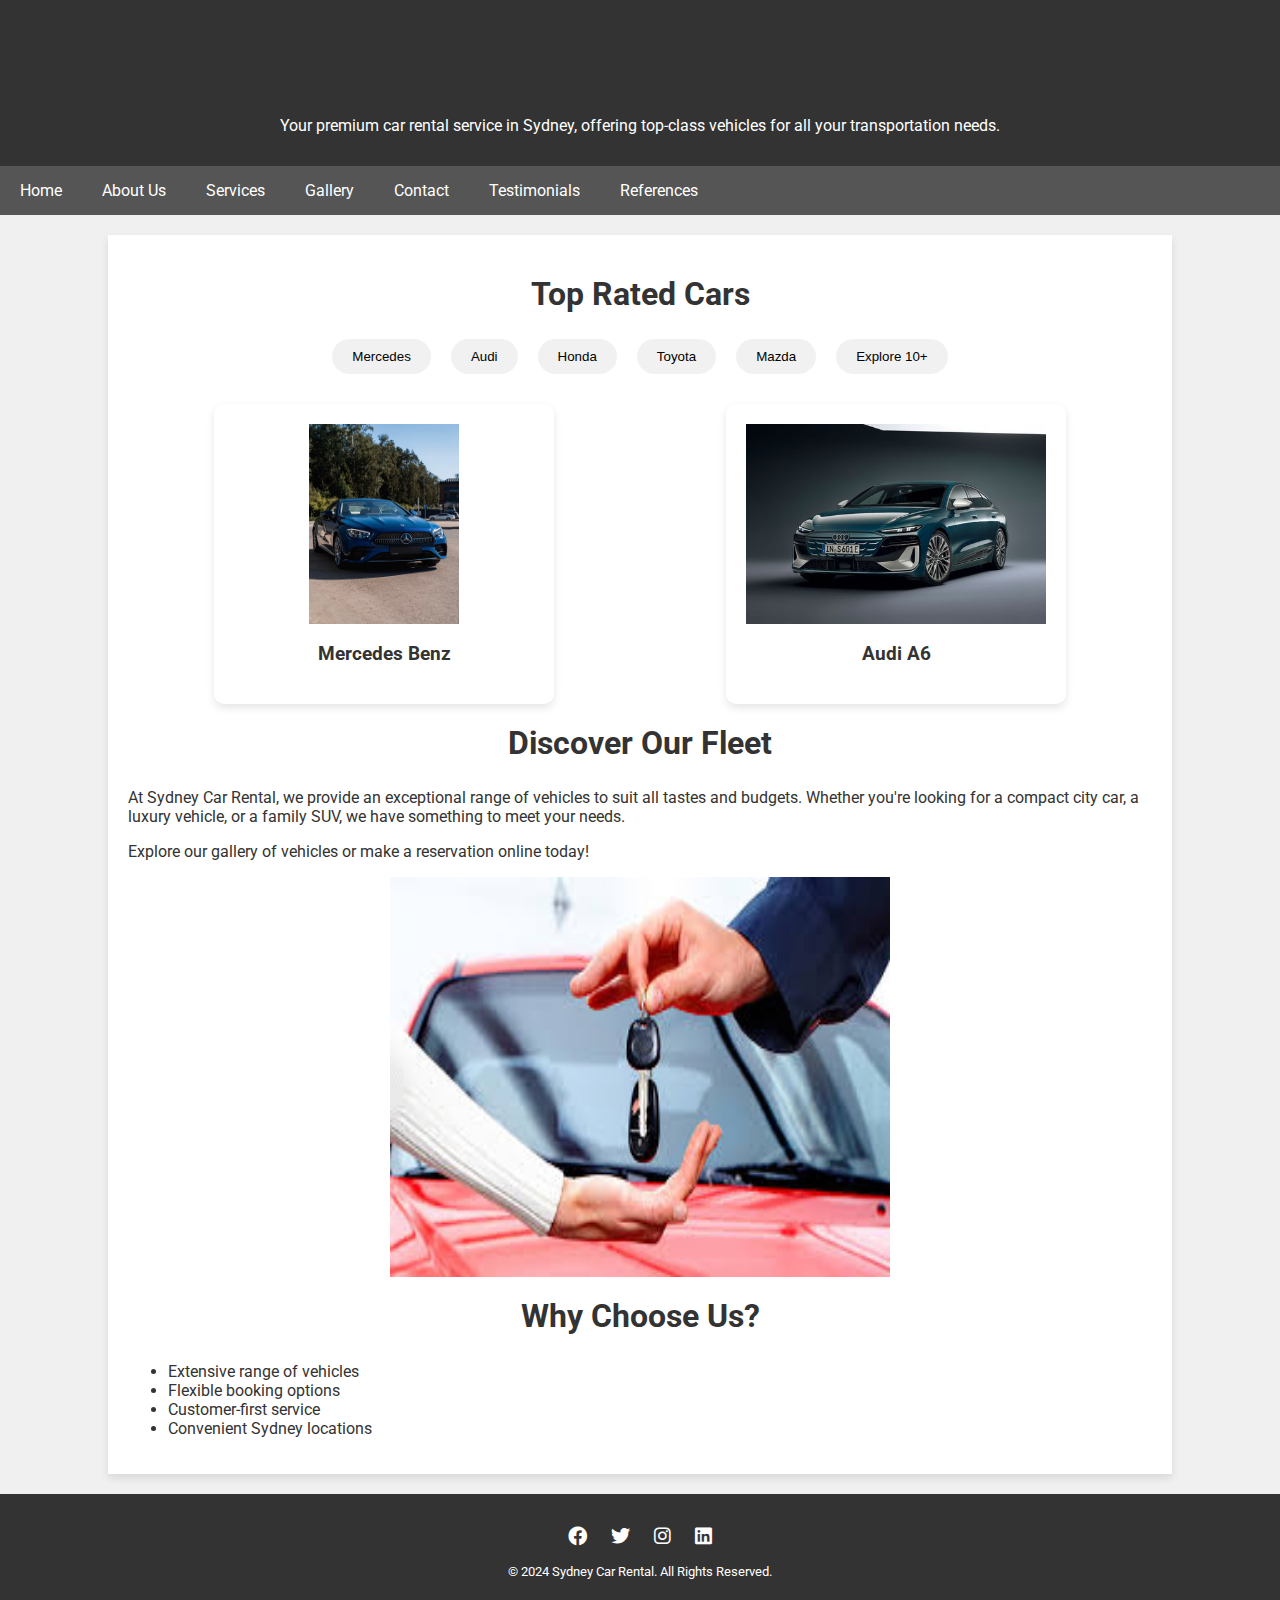
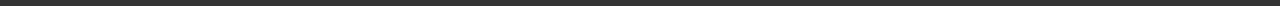
<file: index.html>
<!DOCTYPE html>
<html lang="en">
<head>
    <meta charset="UTF-8">
    <meta name="viewport" content="width=device-width, initial-scale=1.0">
    <meta name="description" content="Sydney Car Rental - Premium Car Rental Services in Sydney.">
    <title>Sydney Car Rental - Home</title>
    <link rel="stylesheet" href="/css/style.css">
    <script src="/js/script.js" defer></script>
    <link href="https://fonts.googleapis.com/css2?family=Roboto:wght@400;700&display=swap" rel="stylesheet">
    <link rel="stylesheet" href="https://cdnjs.cloudflare.com/ajax/libs/font-awesome/6.0.0-beta3/css/all.min.css">
</head>
<body onload="initializePage()">
    <header>
        <h1>Welcome to Sydney Car Rental</h1>
        <p>Your premium car rental service in Sydney, offering top-class vehicles for all your transportation needs.</p>
    </header>

    <!-- Navigation placeholder -->
    <div id="nav-placeholder"></div>

    <div class="container">
        <h2>Top Rated Cars</h2>
        <div class="car-filter">
            <button class="filter-btn" onclick="redirectToGallery('Mercedes')">Mercedes</button>
            <button class="filter-btn" onclick="redirectToGallery('Audi')">Audi</button>
            <button class="filter-btn" onclick="redirectToGallery('Honda')">Honda</button>
            <button class="filter-btn" onclick="redirectToGallery('Toyota')">Toyota</button>
            <button class="filter-btn" onclick="redirectToGallery('Mazda')">Mazda</button>
            <button class="filter-btn" onclick="redirectToGallery('Explore')">Explore 10+</button>
        </div>
        
        <div class="car-list">
            <div class="car-item">
                <img src="/images/image 1.avif" height="200px" width="150px">
                <h3>Mercedes Benz</h3>
            </div>
            <div class="car-item">
                <img src="/images/audi a6.jpg" alt="">
                <h3>Audi A6</h3>
            </div>
        </div>
        <h2>Discover Our Fleet</h2>
        <p>At Sydney Car Rental, we provide an exceptional range of vehicles to suit all tastes and budgets. Whether you're looking for a compact city car, a luxury vehicle, or a family SUV, we have something to meet your needs.</p>
        <p>Explore our gallery of vehicles or make a reservation online today!</p>
        <img src="/images/rental.jpeg" height="400px" width="500x" alt="Explore Our Fleet">
        
        <h2>Why Choose Us?</h2>
        <ul>
            <li>Extensive range of vehicles</li>
            <li>Flexible booking options</li>
            <li>Customer-first service</li>
            <li>Convenient Sydney locations</li>
        </ul>
    </div>

    <!-- Footer placeholder -->
    <div id="footer-placeholder"></div>
</body>
</html>
</file>
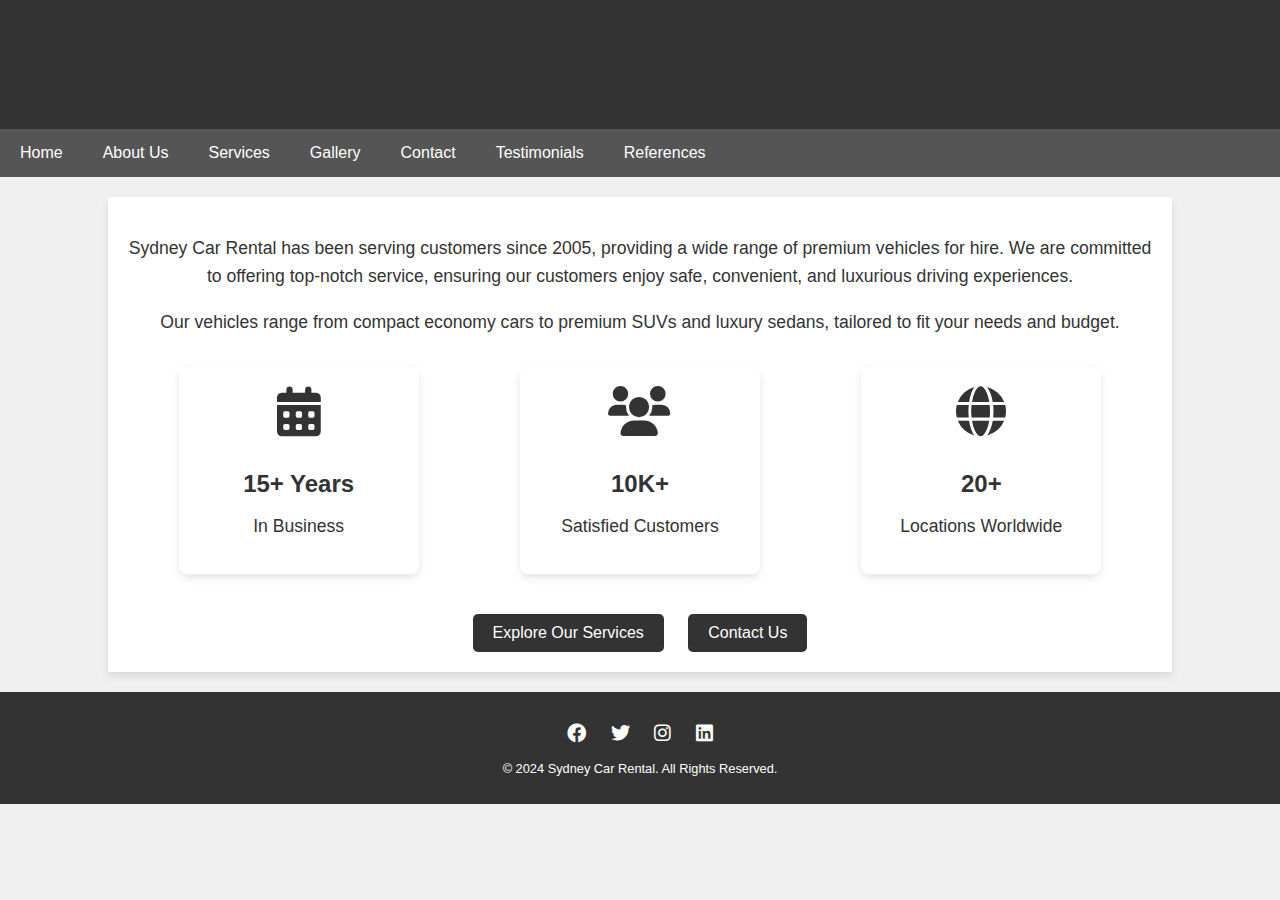
<file: about.html>
<!DOCTYPE html>
<html lang="en">
<head>
    <meta charset="UTF-8">
    <meta name="viewport" content="width=device-width, initial-scale=1.0">
    <meta name="description" content="Learn more about Sydney Car Rental.">
    <title>About Us - Sydney Car Rental</title>
    <link rel="stylesheet" href="../css/about.css"> 
    <link rel="stylesheet" href="../css/style.css"> 
    <script src="../js/script.js" defer></script>
    <link rel="stylesheet" href="https://cdnjs.cloudflare.com/ajax/libs/font-awesome/6.0.0-beta3/css/all.min.css">

</head>
<body onload="initializePage()">
    <header>
        <h1>Who We Are</h1>
    </header>
    
    <div id="nav-placeholder"></div>

    <div class="container about-section">
        <div class="about-content">
            <p>Sydney Car Rental has been serving customers since 2005, providing a wide range of premium vehicles for hire. We are committed to offering top-notch service, ensuring our customers enjoy safe, convenient, and luxurious driving experiences.</p>
            <p>Our vehicles range from compact economy cars to premium SUVs and luxury sedans, tailored to fit your needs and budget.</p>
        </div>

        <div class="highlights">
            <div class="highlight-item">
                <i class="fas fa-calendar-alt"></i> 
                <h3>15+ Years</h3>
                <p>In Business</p>
            </div>
            <div class="highlight-item">
                <i class="fas fa-users"></i> 
                <h3>10K+</h3>
                <p>Satisfied Customers</p>
            </div>
            <div class="highlight-item">
                <i class="fas fa-globe"></i> 
                <h3>20+</h3>
                <p>Locations Worldwide</p>
            </div>
        </div>
        

        <div class="cta-buttons">
            <a href="services.html" class="btn">Explore Our Services</a>
            <a href="contact.html" class="btn">Contact Us</a>
        </div>
    </div>

    <div id="footer-placeholder"></div>
</body>
</html>
</file>
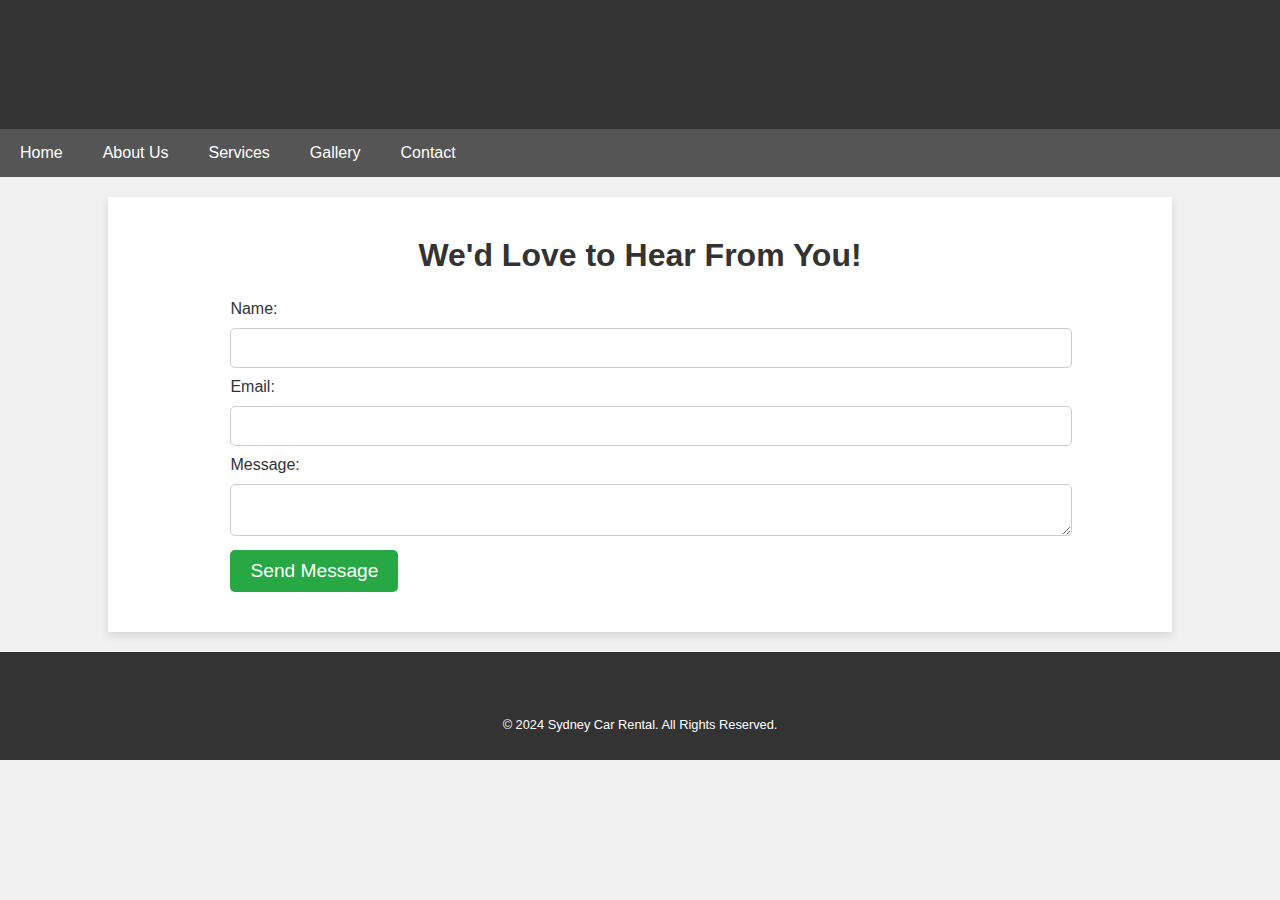
<file: contact.html>
<!DOCTYPE html>
<html lang="en">
<head>
    <meta charset="UTF-8">
    <meta name="viewport" content="width=device-width, initial-scale=1.0">
    <meta name="description" content="Contact Sydney Car Rental.">
    <title>Contact Us - Sydney Car Rental</title>
    <link rel="stylesheet" href="/css/style.css">
    <script src="/js/script.js" defer></script>
</head>
<body onload="loadFooter()">
    <header>
        <h1>Contact Sydney Car Rental</h1>
    </header>
    
    <nav>
        <ul>
            <li><a href="index.html">Home</a></li>
            <li><a href="about.html">About Us</a></li>
            <li><a href="services.html">Services</a></li>
            <li><a href="gallery.html">Gallery</a></li>
            <li><a href="contact.html">Contact</a></li>
        </ul>
    </nav>

    <div class="container">
        <h2>We'd Love to Hear From You!</h2>
        <form onsubmit="return validateContactForm()">
            <label for="name">Name:</label>
            <input type="text" id="name" name="name" required>

            <label for="email">Email:</label>
            <input type="email" id="email" name="email" required>

            <label for="message">Message:</label>
            <textarea id="message" name="message" required></textarea>

            <button type="submit">Send Message</button>
        </form>
    </div>

    <div id="footer-placeholder"></div>
</body>
</html>
</file>
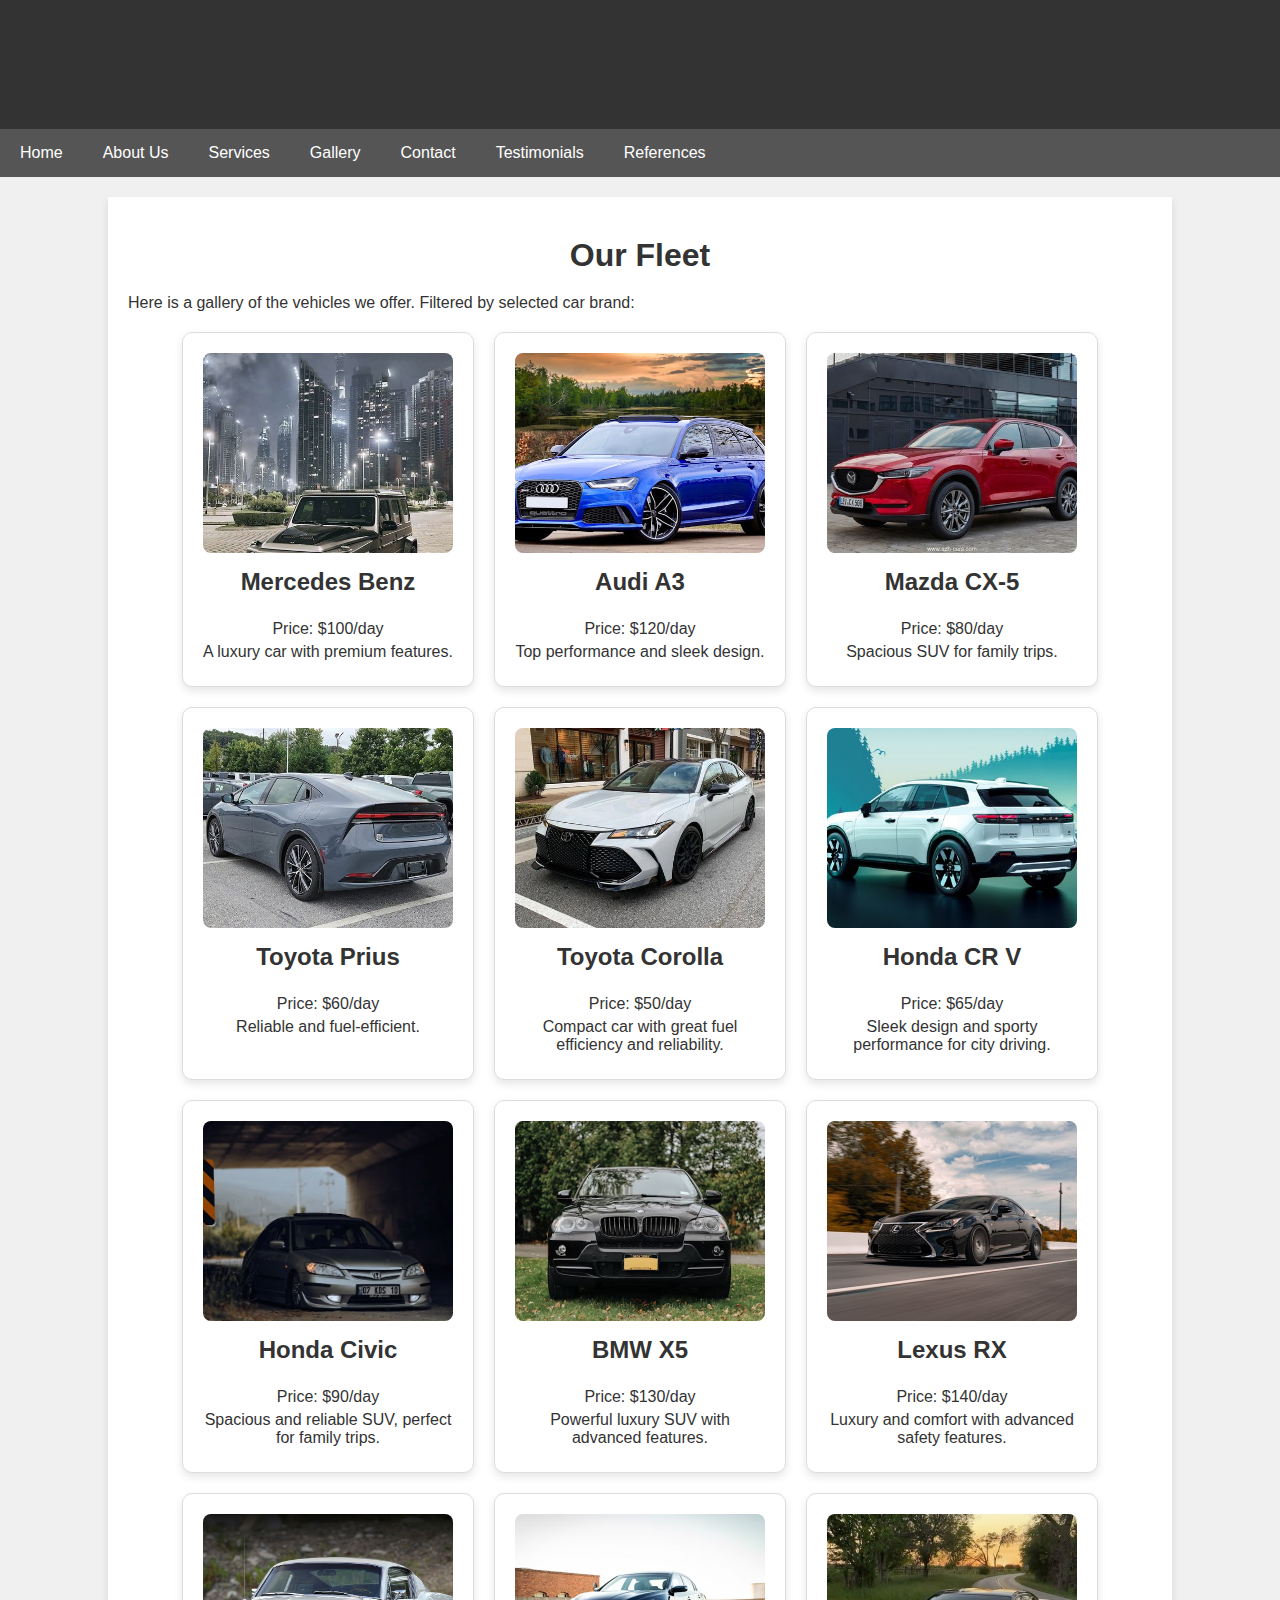
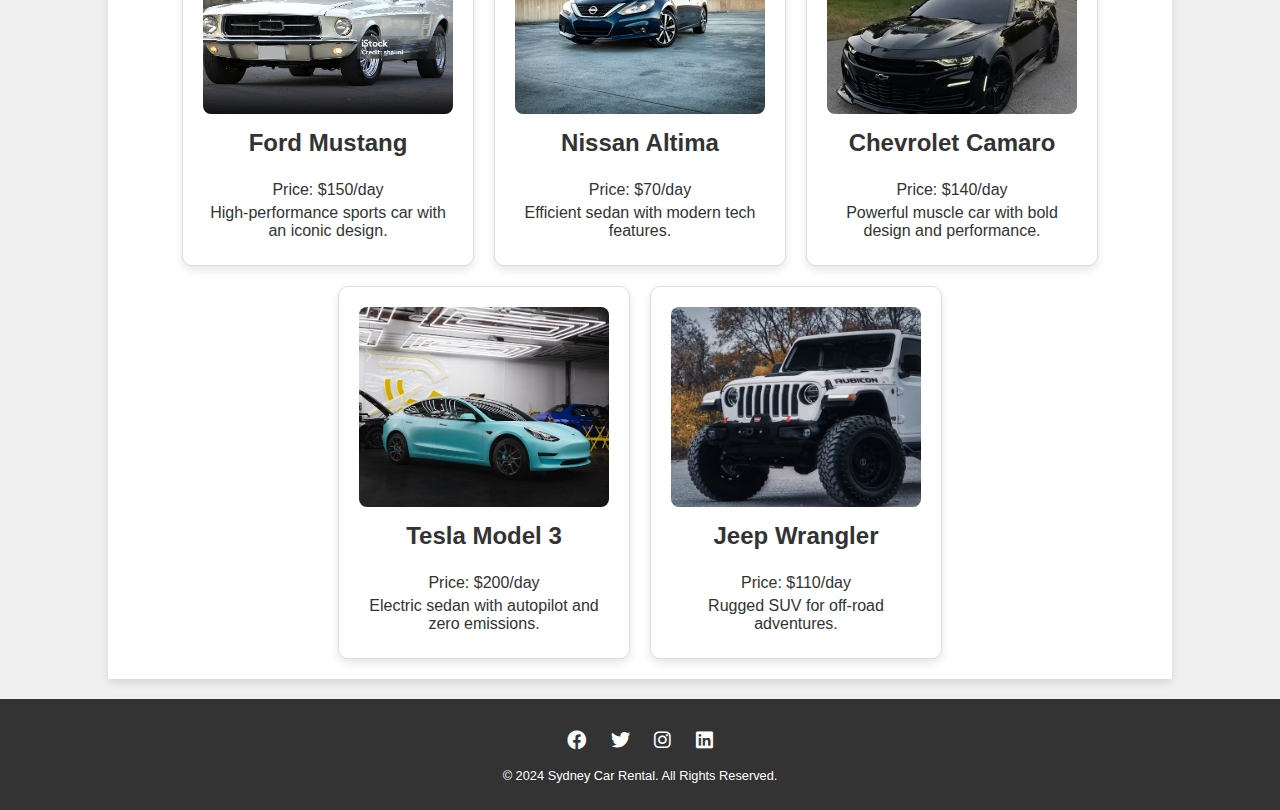
<file: gallery.html>
<!DOCTYPE html>
<html lang="en">
<head>
    <meta charset="UTF-8">
    <meta name="viewport" content="width=device-width, initial-scale=1.0">
    <meta name="description" content="Explore our vehicle gallery at Sydney Car Rental.">
    <title>Project Gallery - Sydney Car Rental</title>
    <link rel="stylesheet" href="../css/gallery.css"> 
    <link rel="stylesheet" href="../css/style.css"> 
    <link rel="stylesheet" href="https://cdnjs.cloudflare.com/ajax/libs/font-awesome/6.0.0-beta3/css/all.min.css"> <!-- FontAwesome for icons -->
    <script src="../js/script.js" defer></script>
</head>
<body onload="initializeGallery()">
    <header>
        <h1>Vehicle Gallery</h1>
    </header>

    <div id="nav-placeholder"></div>

    <div class="container">
        <h2>Our Fleet</h2>
        <p>Here is a gallery of the vehicles we offer. Filtered by selected car brand:</p>

        <div class="gallery">
            <div class="car-card" data-brand="Mercedes">
                <img src="/images/image 2.jpg" alt="Mercedes">
                <h3>Mercedes Benz</h3>
                <p>Price: $100/day</p>
                <p>A luxury car with premium features.</p>
            </div>

            <div class="car-card" data-brand="Audi">
                <img src="/images/audi a3.jpeg" alt="Audi">
                <h3>Audi A3</h3>
                <p>Price: $120/day</p>
                <p>Top performance and sleek design.</p>
            </div>

            <div class="car-card" data-brand="Mazda">
                <img src="/images/mazda.jpg" alt="Mazda">
                <h3>Mazda CX-5</h3>
                <p>Price: $80/day</p>
                <p>Spacious SUV for family trips.</p>
            </div>

            <div class="car-card" data-brand="Toyota">
                <img src="/images/image.jpg" alt="Toyota">
                <h3>Toyota Prius</h3>
                <p>Price: $60/day</p>
                <p>Reliable and fuel-efficient.</p>
            </div>
            <div class="car-card" data-brand="Toyota">
                <img src="/images/toyota 1.jpg" alt="Toyota Corolla">
                <h3>Toyota Corolla</h3>
                <p>Price: $50/day</p>
                <p>Compact car with great fuel efficiency and reliability.</p>
            </div>
            
            <div class="car-card" data-brand="Honda">
                <img src="/images/honda 1.jpg" alt="Honda Civic">
                <h3>Honda CR V</h3>
                <p>Price: $65/day</p>
                <p>Sleek design and sporty performance for city driving.</p>
            </div>
            
            <div class="car-card" data-brand="Honda">
                <img src="/images/honda 2.jpg" alt="Honda CR-V">
                <h3>Honda Civic</h3>
                <p>Price: $90/day</p>
                <p>Spacious and reliable SUV, perfect for family trips.</p>
            </div>

            <div class="car-card" data-brand="BMW">
                <img src="/images/bmw x5.avif" alt="BMW X5">
                <h3>BMW X5</h3>
                <p>Price: $130/day</p>
                <p>Powerful luxury SUV with advanced features.</p>
            </div>
        
            <div class="car-card" data-brand="Lexus">
                <img src="/images/lexus rx.jpeg" alt="Lexus RX">
                <h3>Lexus RX</h3>
                <p>Price: $140/day</p>
                <p>Luxury and comfort with advanced safety features.</p>
            </div>
        
            <div class="car-card" data-brand="Ford">
                <img src="/images/mustang.jpg" alt="Ford Mustang">
                <h3>Ford Mustang</h3>
                <p>Price: $150/day</p>
                <p>High-performance sports car with an iconic design.</p>
            </div>
        
            <div class="car-card" data-brand="Nissan">
                <img src="/images/altima.avif" alt="Nissan Altima">
                <h3>Nissan Altima</h3>
                <p>Price: $70/day</p>
                <p>Efficient sedan with modern tech features.</p>
            </div>
        
            <div class="car-card" data-brand="Chevrolet">
                <img src="/images/camaro.jpg" alt="Chevrolet Camaro">
                <h3>Chevrolet Camaro</h3>
                <p>Price: $140/day</p>
                <p>Powerful muscle car with bold design and performance.</p>
            </div>
        
            <div class="car-card" data-brand="Tesla">
                <img src="/images/tesla.jpeg" alt="Tesla Model 3">
                <h3>Tesla Model 3</h3>
                <p>Price: $200/day</p>
                <p>Electric sedan with autopilot and zero emissions.</p>
            </div>
        
            <div class="car-card" data-brand="Jeep">
                <img src="/images/wrangler.avif" alt="Jeep Wrangler">
                <h3>Jeep Wrangler</h3>
                <p>Price: $110/day</p>
                <p>Rugged SUV for off-road adventures.</p>
            </div>
        </div>
    </div>

    <div id="footer-placeholder"></div>
</body>
</html>
</file>
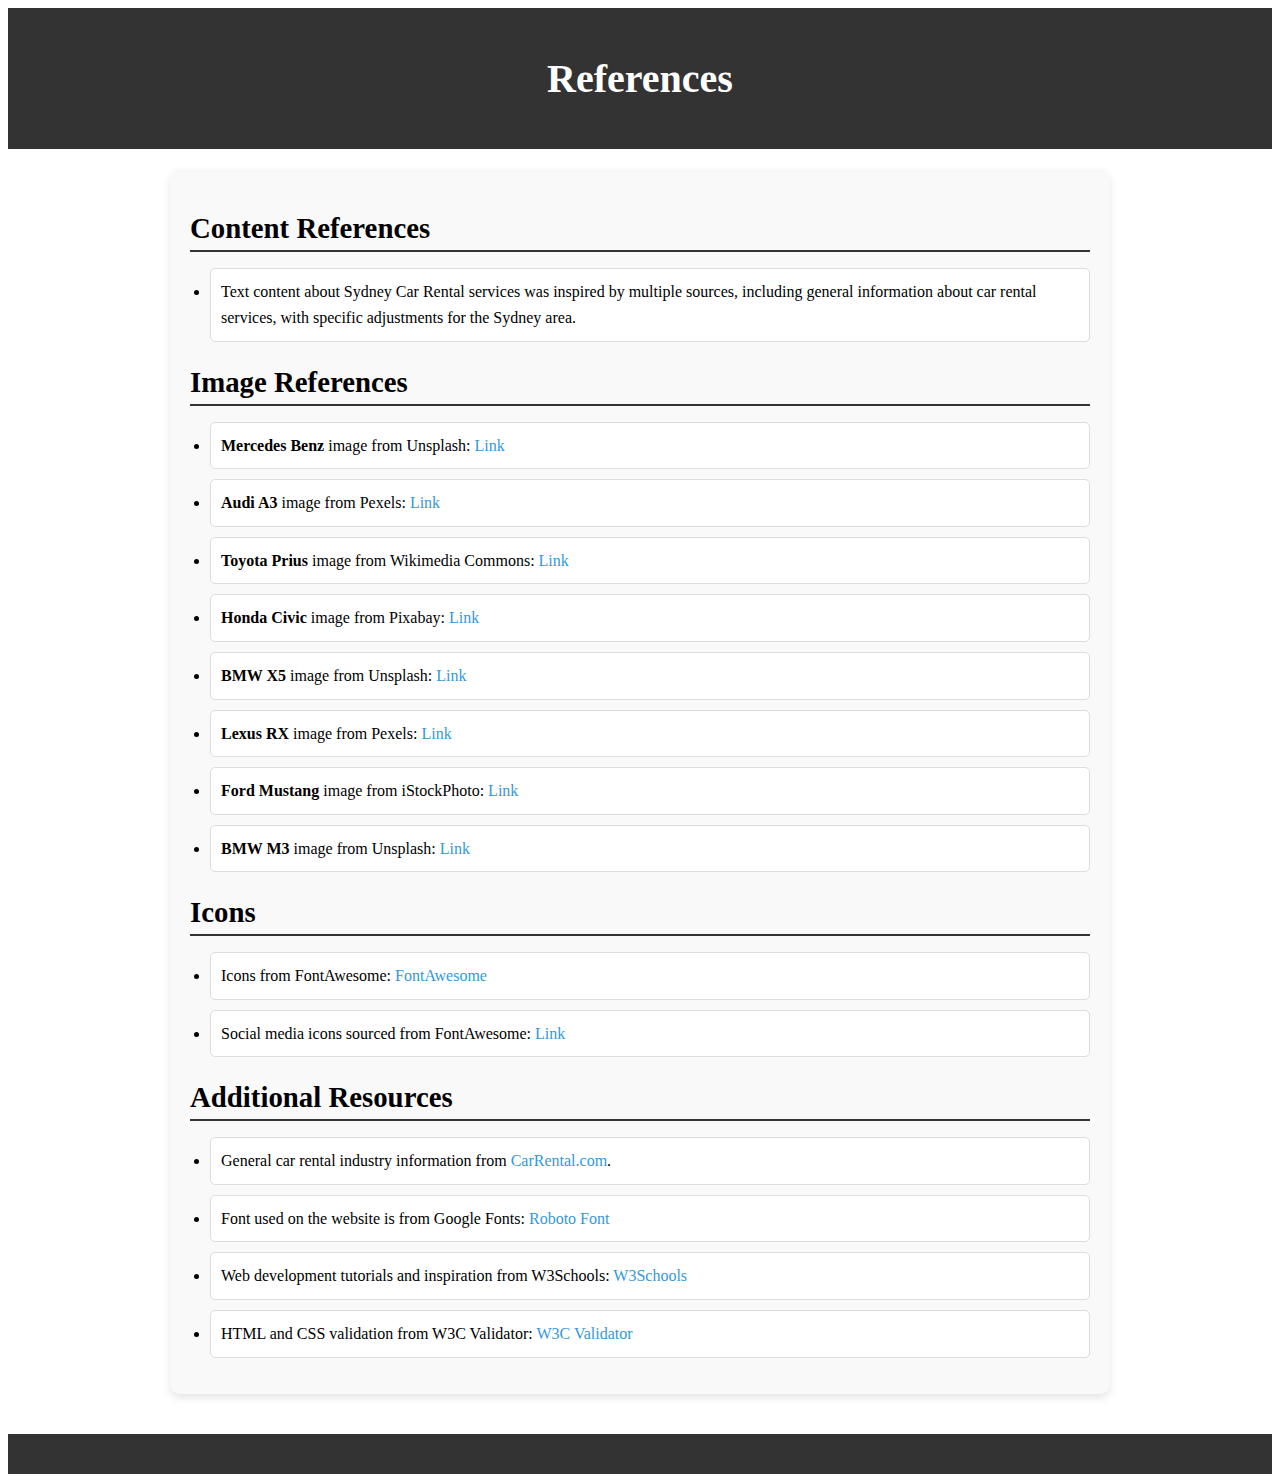
<file: reference.html>
<!DOCTYPE html>
<html lang="en">
<head>
    <meta charset="UTF-8">
    <meta name="viewport" content="width=device-width, initial-scale=1.0">
    <meta name="description" content="References for content and images used on Sydney Car Rental.">
    <title>References - Sydney Car Rental</title>
    <link rel="stylesheet" href="../css/reference.css">

</head>
<body>
    <header>
        <h1>References</h1>
    </header>

    <div id="nav-placeholder"></div>

    <div class="container">
        <h2>Content References</h2>
        <ul>
            <li>Text content about Sydney Car Rental services was inspired by multiple sources, including general information about car rental services, with specific adjustments for the Sydney area.</li>
        </ul>

        <h2>Image References</h2>
        <ul>
            <li><strong>Mercedes Benz</strong> image from Unsplash: <a href="https://unsplash.com/photos/XYO4rmWzUn4">Link</a></li>
            <li><strong>Audi A3</strong> image from Pexels: <a href="https://www.pexels.com/photo/photography-of-blue-wagon-audi-1035108/">Link</a></li>
            <li><strong>Toyota Prius</strong> image from Wikimedia Commons: <a href="https://commons.wikimedia.org/wiki/File:Toyota_Prius_III_20090710_front.JPG">Link</a></li>
            <li><strong>Honda Civic</strong> image from Pixabay: <a href="https://pixabay.com/photos/honda-civic-car-automobile-1000004/">Link</a></li>
            <li><strong>BMW X5</strong> image from Unsplash: <a href="https://unsplash.com/photos/gzE1lPQuQjM">Link</a></li>
            <li><strong>Lexus RX</strong> image from Pexels: <a href="https://www.pexels.com/photo/black-lexus-on-road-3972750/">Link</a></li>
            <li><strong>Ford Mustang</strong> image from iStockPhoto: <a href="https://www.istockphoto.com/photo/vintage-cup-gm96336313-817557">Link</a></li>
            <li><strong>BMW M3</strong> image from Unsplash: <a href="https://unsplash.com/photos/fRgVnFPnJjo">Link</a></li>
        </ul>

        <h2>Icons</h2>
        <ul>
            <li>Icons from FontAwesome: <a href="https://cdnjs.cloudflare.com/ajax/libs/font-awesome/6.0.0-beta3/css/all.min.css">FontAwesome</a></li>
            <li>Social media icons sourced from FontAwesome: <a href="https://fontawesome.com/icons?d=gallery&p=2&q=social">Link</a></li>
        </ul>

        <h2>Additional Resources</h2>
        <ul>
            <li>General car rental industry information from <a href="https://www.carrental.com">CarRental.com</a>.</li>
            <li>Font used on the website is from Google Fonts: <a href="https://fonts.google.com/specimen/Roboto">Roboto Font</a></li>
            <li>Web development tutorials and inspiration from W3Schools: <a href="https://www.w3schools.com">W3Schools</a></li>
            <li>HTML and CSS validation from W3C Validator: <a href="https://validator.w3.org">W3C Validator</a></li>
        </ul>
    </div>

    <div id="footer-placeholder"></div>

    <script src="../js/script.js"></script>
</body>
</html>
</file>
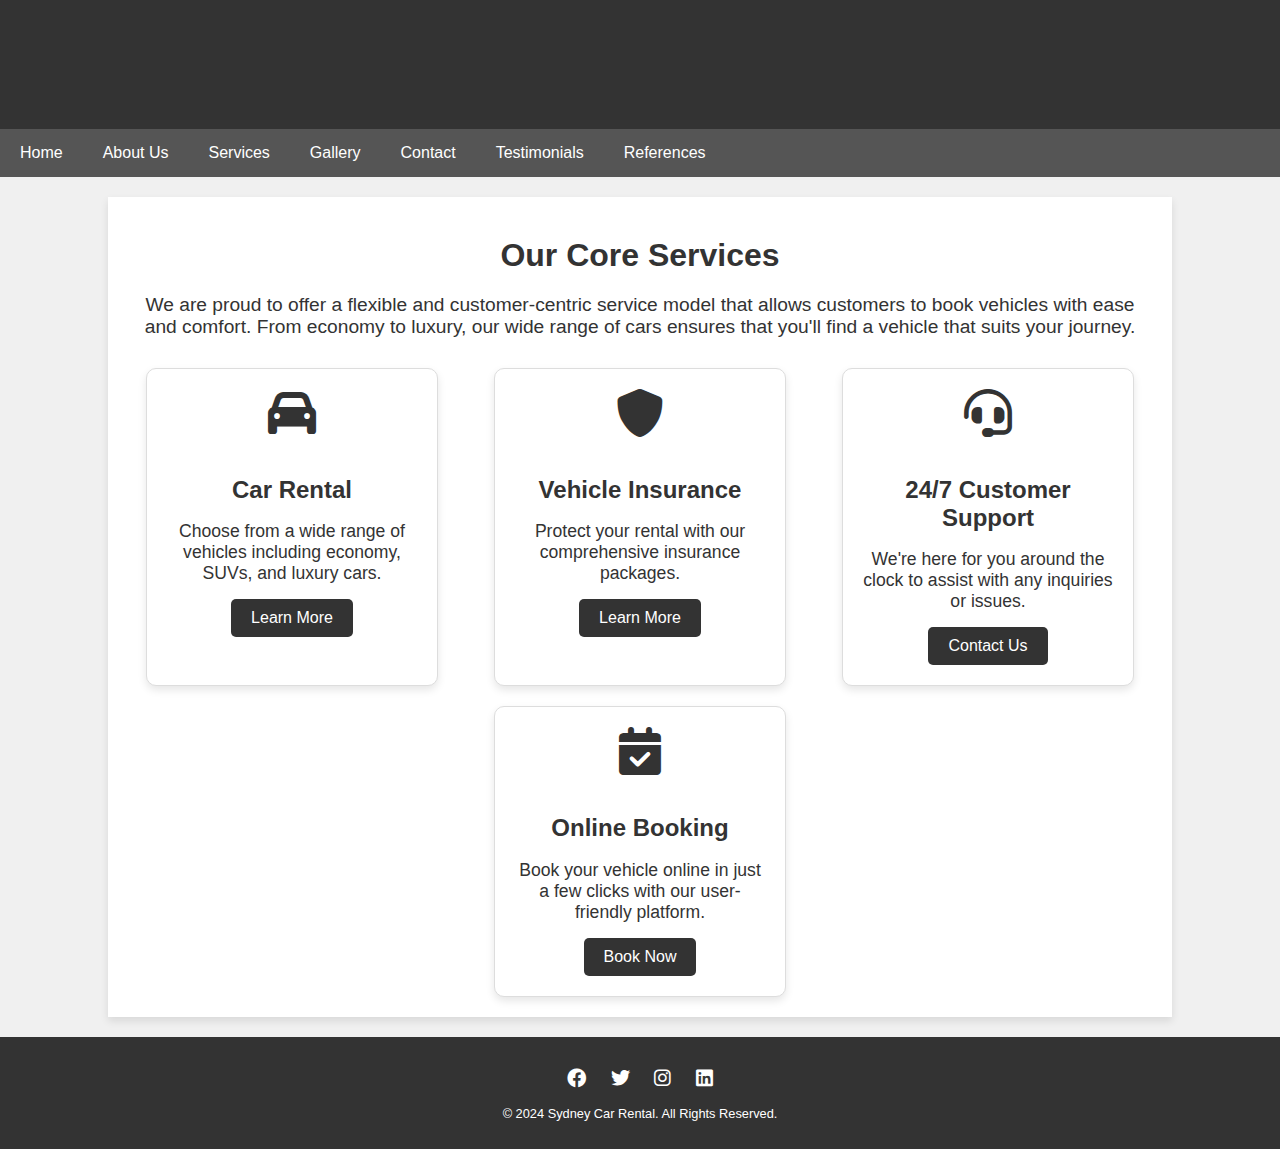
<file: services.html>
<!DOCTYPE html>
<html lang="en">

<head>
    <meta charset="UTF-8">
    <meta name="viewport" content="width=device-width, initial-scale=1.0">
    <meta name="description" content="Our services at Sydney Car Rental.">
    <title>Services - Sydney Car Rental</title>
    <link rel="stylesheet" href="../css/services.css"> <!-- Custom styling for Services -->
    <link rel="stylesheet" href="../css/style.css"> <!-- Main styles -->
    <link rel="stylesheet" href="https://cdnjs.cloudflare.com/ajax/libs/font-awesome/6.0.0-beta3/css/all.min.css">
    <!-- FontAwesome for icons -->
    <script src="../js/script.js" defer></script>
</head>

<body onload="initializePage()">
    <header>
        <h1>What We Offer</h1>
    </header>

    <!-- Placeholder for dynamic navigation -->
    <div id="nav-placeholder"></div>

    <div class="container">
        <h2>Our Core Services</h2>
        <p>We are proud to offer a flexible and customer-centric service model that allows customers to book vehicles
            with ease and comfort. From economy to luxury, our wide range of cars ensures that you'll find a vehicle
            that suits your journey.</p>

        <div class="service-cards">
            <!-- Card for Car Rental -->
            <div class="service-card">
                <i class="fas fa-car fa-3x"></i> <!-- Car icon from FontAwesome -->
                <h3>Car Rental</h3>
                <p>Choose from a wide range of vehicles including economy, SUVs, and luxury cars.</p>
                <a href="#" class="btn">Learn More</a>
            </div>

            <!-- Card for Vehicle Insurance -->
            <div class="service-card">
                <i class="fas fa-shield-alt fa-3x"></i> <!-- Shield icon for insurance -->
                <h3>Vehicle Insurance</h3>
                <p>Protect your rental with our comprehensive insurance packages.</p>
                <a href="#" class="btn">Learn More</a>
            </div>

            <!-- Card for 24/7 Customer Support -->
            <div class="service-card">
                <i class="fas fa-headset fa-3x"></i> <!-- Headset icon for customer support -->
                <h3>24/7 Customer Support</h3>
                <p>We're here for you around the clock to assist with any inquiries or issues.</p>
                <a href="#" class="btn">Contact Us</a>
            </div>

            <!-- Card for Online Booking -->
            <div class="service-card">
                <i class="fas fa-calendar-check fa-3x"></i> <!-- Calendar check icon for online booking -->
                <h3>Online Booking</h3>
                <p>Book your vehicle online in just a few clicks with our user-friendly platform.</p>
                <a href="#" class="btn">Book Now</a>
            </div>
        </div>
    </div>

    <!-- Placeholder for dynamic footer -->
    <div id="footer-placeholder"></div>
</body>

</html>
</file>
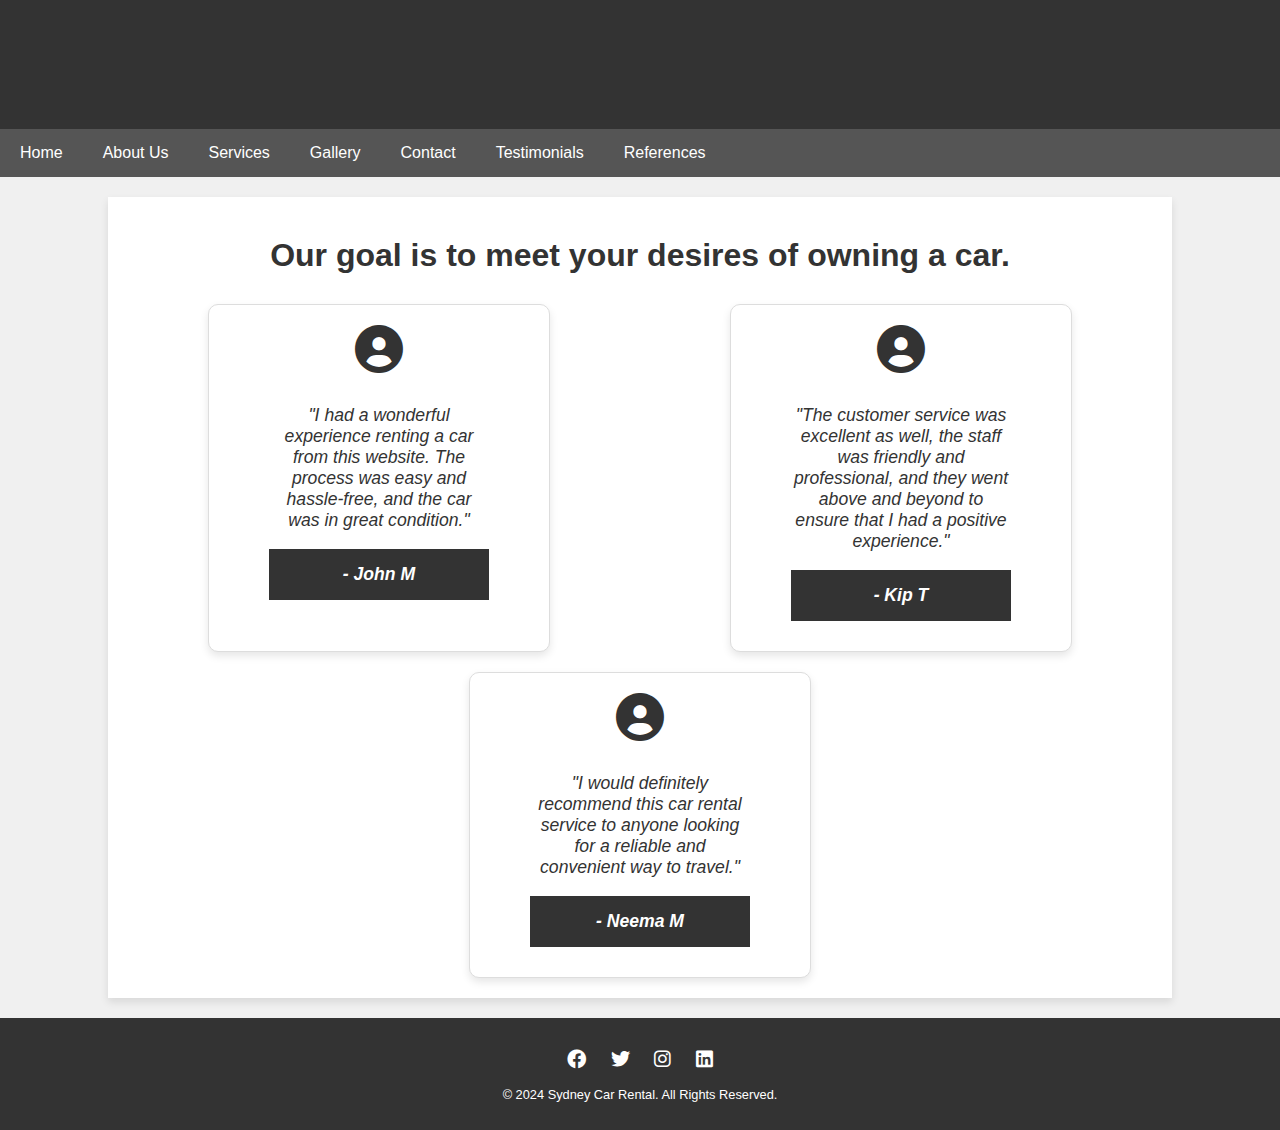
<file: testimonials.html>
<!DOCTYPE html>
<html lang="en">
<head>
    <meta charset="UTF-8">
    <meta name="viewport" content="width=device-width, initial-scale=1.0">
    <meta name="description" content="Testimonials from our satisfied customers.">
    <title>Testimonials - Sydney Car Rental</title>
    <link rel="stylesheet" href="../css/testimonials.css">
    <link rel="stylesheet" href="../css/style.css">
    <link rel="stylesheet" href="https://cdnjs.cloudflare.com/ajax/libs/font-awesome/6.0.0-beta3/css/all.min.css"> <!-- FontAwesome for icons -->
    <script src="../js/script.js" defer></script>
</head>
<body onload="initializePage()">
    <header>
        <h1>Happy Clients</h1>
    </header>
    
    <div id="nav-placeholder"></div>

    <div class="container">
        <h2>Our goal is to meet your desires of owning a car.</h2>
        <div class="testimonial-cards">
            <div class="testimonial-card">
                <i class="fas fa-user-circle fa-3x"></i> 
                <blockquote>
                    <p>"I had a wonderful experience renting a car from this website. The process was easy and hassle-free, and the car was in great condition."</p>
                    <footer>- John M</footer>
                </blockquote>
            </div>

            <div class="testimonial-card">
                <i class="fas fa-user-circle fa-3x"></i> 
                <blockquote>
                    <p>"The customer service was excellent as well, the staff was friendly and professional, and they went above and beyond to ensure that I had a positive experience."</p>
                    <footer>- Kip T</footer>
                </blockquote>
            </div>

            <div class="testimonial-card">
                <i class="fas fa-user-circle fa-3x"></i> 
                <blockquote>
                    <p>"I would definitely recommend this car rental service to anyone looking for a reliable and convenient way to travel."</p>
                    <footer>- Neema M</footer>
                </blockquote>
            </div>
        </div>
    </div>

    <div id="footer-placeholder"></div>
</body>
</html>
</file>
<file: css/style.css>
body {
    font-family: 'Roboto', sans-serif;
    margin: 0;
    padding: 0;
    background-color: #f0f0f0;
    color: #333;
}

.car-filter {
    display: flex;
    justify-content: center;
    margin-top: 20px;
}

.filter-btn {
    padding: 10px 20px;
    border: none;
    margin: 0 10px;
    border-radius: 20px;
    background-color: #f1f1f1;
    cursor: pointer;
    transition: background-color 0.3s;
}

.filter-btn.active,
.filter-btn:hover {
    background-color: #ffa500;
    color: #fff;
}

.car-list {
    display: flex;
    justify-content: space-around;
    margin-top: 30px;
}

.car-item {
    background-color: #fff;
    padding: 20px;
    width: 300px;
    border-radius: 10px;
    text-align: center;
    box-shadow: 0 4px 8px rgba(0, 0, 0, 0.1);
}

header, footer {
    background-color: #333;
    color: white;
    text-align: center;
    padding: 15px 0;
}

nav {
    background-color: #555;
    overflow: hidden;
}

nav ul {
    list-style-type: none;
    margin: 0;
    padding: 0;
}

nav ul li {
    float: left;
    margin: 0;
    padding: 0;
}

nav ul li a {
    color: white;
    text-decoration: none;
    padding: 15px 20px;
    display: block;
}

nav ul li a:hover {
    background-color: #333;
}

.container {
    width: 80%;
    margin: 20px auto;
    padding: 20px;
    background-color: #fff;
    box-shadow: 0 4px 8px rgba(0, 0, 0, 0.1);
}

h1, h2 {
    text-align: center;
    color: #333;
}

h1 {
    font-size: 2.5em;
}

h2 {
    font-size: 2em;
    margin-top: 20px;
}

/* Image Styling */
img {
    max-width: 100%;
    display: block;
    margin: 0 auto;
}

/* Form Styles */
form {
    display: block;
    margin: 20px auto;
    width: 80%;
}

form input, form select, form textarea {
    width: 100%;
    padding: 10px;
    margin: 10px 0;
    border-radius: 5px;
    border: 1px solid #ccc;
    font-size: 1em;
}

form button {
    padding: 10px 20px;
    border: none;
    background-color: #28a745;
    color: white;
    font-size: 1.2em;
    border-radius: 5px;
    cursor: pointer;
}

form button:hover {
    background-color: #218838;
}

/* Footer Styles */
footer ul {
    padding: 0;
    list-style-type: none;
}

footer ul li {
    display: inline-block;
    padding: 0 10px;
}

footer ul li a {
    color: white;
    text-decoration: none;
    font-size: 1.2em;
}

footer p {
    margin-top: 10px;
    font-size: 0.8em;
}

@media screen and (max-width: 768px) {
    .container {
        width: 100%;
        padding: 10px;
    }
    
    nav ul li {
        float: none;
        text-align: center;
    }
}
</file>
<file: css/about.css>
body {
    font-family: 'Roboto', sans-serif;
    margin: 0;
    padding: 0;
    background-color: #f9f9f9;
    color: #333;
}

header, footer {
    background-color: #333;
    color: white;
    text-align: center;
    padding: 20px 0;
}

.container {
    width: 80%;
    margin: 30px auto;
    padding: 20px;
    background-color: #fff;
    box-shadow: 0 4px 8px rgba(0, 0, 0, 0.1);
}

.about-content {
    text-align: center;
    margin-bottom: 30px;
}

.about-content p {
    font-size: 1.1em;
    line-height: 1.6;
}

.highlights {
    display: flex;
    justify-content: space-around;
    text-align: center;
    margin-top: 30px;
}

.highlight-item {
    background-color: #fff;
    padding: 20px;
    border-radius: 8px;
    box-shadow: 0 4px 8px rgba(0, 0, 0, 0.1);
    width: 200px;
    transition: transform 0.3s;
}

.highlight-item img {
    width: 60px;
    margin-bottom: 15px;
}

.highlight-item h3 {
    font-size: 1.5em;
    margin-bottom: 10px;
}

.highlight-item p {
    font-size: 1.1em;
}

.highlight-item:hover {
    transform: scale(1.05);
}

.cta-buttons {
    text-align: center;
    margin-top: 40px;
}

.btn {
    display: inline-block;
    padding: 10px 20px;
    background-color: #333;
    color: white;
    border-radius: 5px;
    text-decoration: none;
    margin: 0 10px;
    transition: background-color 0.3s;
}

.btn:hover {
    background-color: #555;
}

.highlight-item i {
    font-size: 50px;
    color: #333;
    margin-bottom: 10px;
}
</file>
<file: css/gallery.css>
body {
    font-family: 'Roboto', sans-serif;
    margin: 0;
    padding: 0;
    background-color: #f0f0f0;
    color: #333;
}

header,
footer {
    background-color: #333;
    color: white;
    text-align: center;
    padding: 15px 0;
}

.container {
    width: 80%;
    margin: 20px auto;
    padding: 20px;
    background-color: #fff;
    box-shadow: 0 4px 8px rgba(0, 0, 0, 0.1);
}

h2 {
    text-align: center;
    margin-bottom: 20px;
}

/* Flexbox for Gallery */
.gallery {
    display: flex;
    flex-wrap: wrap;
    gap: 20px;
    justify-content: center;
    margin-top: 20px;
}

.car-card {
    background-color: #fff;
    border: 1px solid #ddd;
    border-radius: 10px;
    padding: 20px;
    width: 250px;
    text-align: center;
    box-shadow: 0 4px 8px rgba(0, 0, 0, 0.1);
    transition: transform 0.3s;
}

.car-card img {
    width: 100%;
    height: 200px;
    object-fit: cover;
    border-radius: 8px;
}

.car-card h3 {
    margin-top: 15px;
    font-size: 1.5em;
}

.car-card p {
    font-size: 1em;
    margin: 5px 0;
}

.car-card:hover {
    transform: scale(1.05);
}
</file>
<file: css/reference.css>
.container {
    max-width: 900px;
    margin: 20px auto;
    padding: 20px;
    background-color: #f9f9f9;
    border-radius: 10px;
    box-shadow: 0 4px 8px rgba(0, 0, 0, 0.1);
}

header {
    text-align: center;
    background-color: #333;
    color: white;
    padding: 20px 0;
    margin-bottom: 20px;
}

h1 {
    font-size: 2.5em;
}

h2 {
    font-size: 1.8em;
    margin-bottom: 10px;
    border-bottom: 2px solid #333;
    padding-bottom: 5px;
}

ul {
    padding-left: 20px;
    line-height: 1.6;
}

a {
    color: #3498db;
    text-decoration: none;
}

a:hover {
    text-decoration: underline;
}

li {
    margin-bottom: 10px;
}

ul li {
    padding: 10px;
    background-color: #fff;
    margin: 10px 0;
    border: 1px solid #ddd;
    border-radius: 5px;
    transition: box-shadow 0.3s;
}

ul li:hover {
    box-shadow: 0 4px 12px rgba(0, 0, 0, 0.1);
}

#footer-placeholder {
    background-color: #333;
    color: white;
    padding: 20px;
    text-align: center;
    margin-top: 40px;
}

#footer-placeholder a {
    color: #3498db;
}

#footer-placeholder a:hover {
    text-decoration: underline;
}
</file>
<file: css/services.css>
/* General Styling for Services Page */
body {
    font-family: 'Roboto', sans-serif;
    margin: 0;
    padding: 0;
    background-color: #f9f9f9;
    color: #333;
}

header, footer {
    background-color: #333;
    color: white;
    text-align: center;
    padding: 20px 0;
}

.container {
    width: 80%;
    margin: 30px auto;
    padding: 20px;
    background-color: #fff;
    box-shadow: 0 4px 8px rgba(0, 0, 0, 0.1);
}

.container h2 {
    text-align: center;
    margin-bottom: 20px;
    font-size: 2em;
}

.container p {
    text-align: center;
    margin-bottom: 30px;
    font-size: 1.2em;
}

/* Service Cards */
.service-cards {
    display: flex;
    flex-wrap: wrap;
    justify-content: space-around;
    gap: 20px;
    margin-top: 20px;
}

.service-card {
    background-color: #fff;
    border: 1px solid #ddd;
    border-radius: 10px;
    width: 250px;
    text-align: center;
    padding: 20px;
    box-shadow: 0 4px 8px rgba(0, 0, 0, 0.1);
    transition: transform 0.3s;
}

.service-card i {
    color: #333;
    margin-bottom: 15px;
}

.service-card h3 {
    font-size: 1.5em;
    margin-bottom: 10px;
}

.service-card p {
    font-size: 1.1em;
    margin-bottom: 15px;
}

.service-card .btn {
    display: inline-block;
    padding: 10px 20px;
    background-color: #333;
    color: white;
    border-radius: 5px;
    text-decoration: none;
    transition: background-color 0.3s;
}

.service-card .btn:hover {
    background-color: #555;
}

.service-card:hover {
    transform: scale(1.05);
}
</file>
<file: css/testimonials.css>
.testimonial-cards {
    display: flex;
    justify-content: space-around;
    gap: 20px;
    margin-top: 30px;
    flex-wrap: wrap;
}

.testimonial-card {
    background-color: #fff;
    border: 1px solid #ddd;
    border-radius: 10px;
    padding: 20px;
    width: 300px;
    text-align: center;
    box-shadow: 0 4px 8px rgba(0, 0, 0, 0.1);
    transition: transform 0.3s;
}

.testimonial-card i {
    color: #333;
    margin-bottom: 15px;
}

.testimonial-card blockquote {
    font-style: italic;
    font-size: 1.1em;
    margin-bottom: 10px;
}

.testimonial-card footer {
    font-weight: bold;
}

.testimonial-card:hover {
    transform: scale(1.05);
}
</file>
